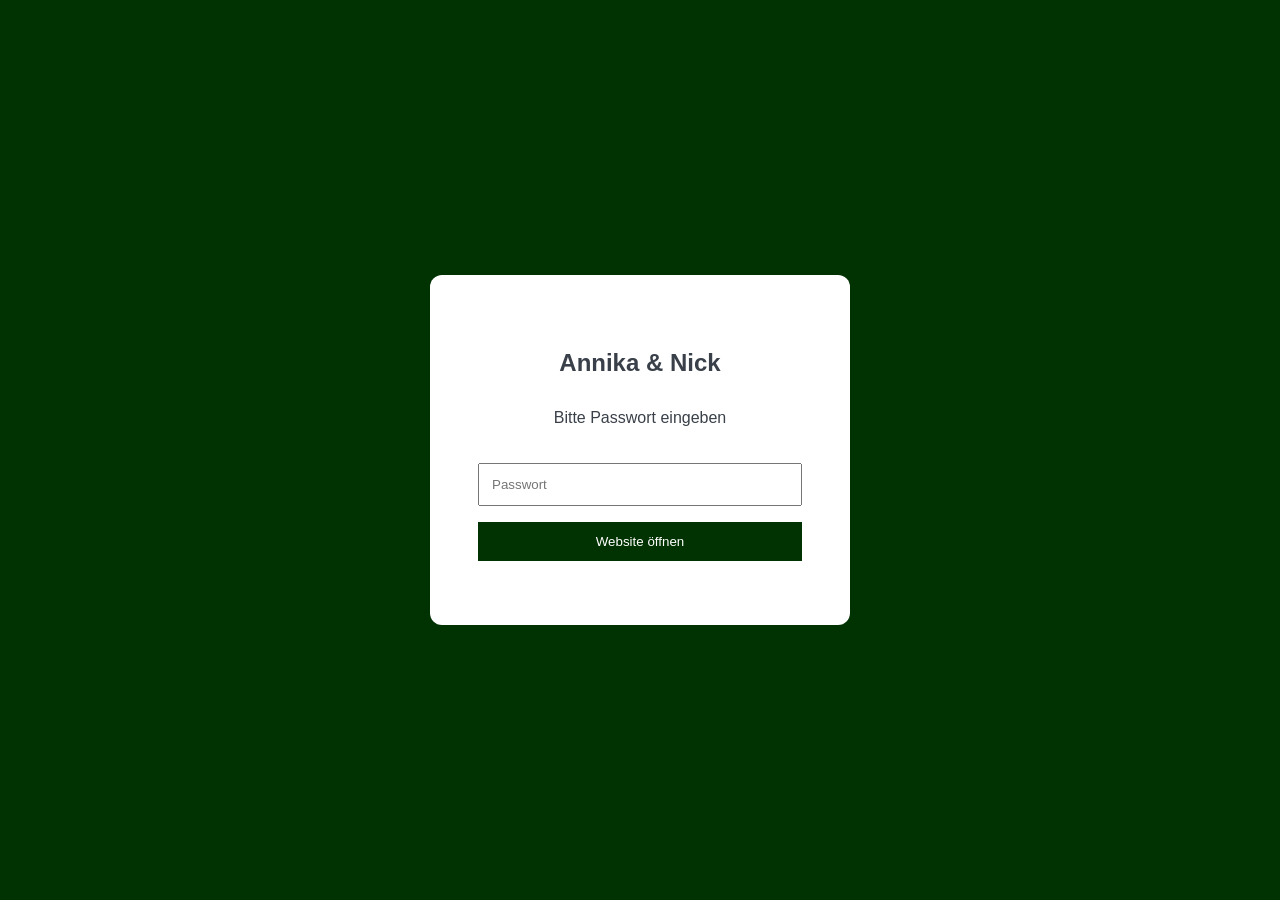
<file: anmeldung.html>
<!doctype html><html lang="de"><head><script src="auth.js"></script><title>Anmeldung – Annika &amp; Nick</title><meta charset="utf-8"><meta name="viewport" content="width=device-width,initial-scale=1"><link rel="stylesheet" href="https://fonts.googleapis.com/css2?family=Open+Sans&display=swap"><link rel="stylesheet" href="style.css"></head><body>
<nav><a href="index.html">Zurück zur Startseite</a></nav>
<section class="rsvp light"><form id="rsvp" class="rsvp-form"><h1 class="wide">Details hinzufügen</h1>
<label class="radio"><input type="radio" name="status" value="Zusage" checked> Zusage</label><label class="radio"><input type="radio" name="status" value="Absage"> Absage</label>
<label>Vorname *<input type="text" name="vorname" required></label><label>Nachname *<input type="text" name="nachname" required></label>
<label class="wide">E-Mail-Adresse *<input type="email" name="email" required></label>
<label class="wide">Vegan, Vegetarisch, Allergien/Unverträglichkeiten bitte angeben :)<input type="text" name="essen"></label>
<label>Bitte gebt die Anzahl der Begleitpersonen an.<input type="number" name="begleitung" min="0" value="0"></label>
<div class="wide"><button class="btn" type="submit">Jetzt anmelden</button><p id="msg" role="alert"></p></div>
<div class="badge wide">Annika &amp; Nick<br><small>29. Mai 2027, 15:30<br>Golf Lounge Resort</small></div></form><iframe id="forms" title="Anmeldung" hidden style="width:100%;max-width:42rem;height:90vh;border:0"></iframe></section><script src="config.js"></script><script src="main.js"></script></body></html>
</file>
<file: style.css>
@font-face{font-family:'Diphylleia';src:url(fonts/Diphylleia-Regular.ttf) format('truetype');font-display:swap}

:root{
  --green:#013201;
  --gold:#d6bb6e;
  --ink:#3a4049;
  --paper:#fafafa;
  --head:'Diphylleia',Georgia,serif;
  --body:'Diphylleia',Georgia,serif
}

*{box-sizing:border-box}
html{scroll-behavior:smooth}

body{
  margin:0;
  font-family:var(--body);
  color:var(--ink);
  background:var(--paper);
  line-height:1.7;
  text-align:center
}

nav{
  position:fixed;
  top:0;
  left:0;
  right:0;
  z-index:10;
  display:flex;
  gap:2rem;
  justify-content:center;
  padding:1rem;
  overflow-x:auto;
  white-space:nowrap;
  background:linear-gradient(#0008,#0000)
}

nav a{
  color:#fff;
  text-decoration:none;
  font:700 .9rem Helvetica,Arial,sans-serif;
  text-transform:uppercase
}

nav a:hover,
nav a:focus-visible{
  text-decoration:underline
}

section{
  min-height:70vh;
  padding:5rem 1.5rem;
  display:flex;
  flex-direction:column;
  align-items:center;
  justify-content:center;
  background:var(--green) center/cover
}

/* HERO */

.hero{
  position:relative;
  min-height:100vh;
  overflow:hidden;
  color:#fff
}

.hero-video{
  position:absolute;
  inset:0;
  width:100%;
  height:100%;
  object-fit:cover;
  z-index:1
}

.hero-overlay{
  position:absolute;
  inset:0;
  background:rgba(0,0,0,.35);
  z-index:2
}

.hero-content{
  position:relative;
  z-index:3;
  display:flex;
  flex-direction:column;
  align-items:center;
  justify-content:center;
  min-height:100vh;
  padding:2rem;
  text-align:center
}

.hero h1{
  font-size:clamp(2.6rem,8vw,5rem);
  margin:0;
  font-weight:400;
  text-shadow:0 2px 15px rgba(0,0,0,.5)
}

.hero p{
  font-size:1.1rem;
  text-shadow:0 2px 10px rgba(0,0,0,.5)
}

.hero .btn{
  text-shadow:none;
  backdrop-filter:blur(4px);
  background:rgba(255,255,255,.08);
  border-color:#fff
}

/* BUTTONS */

.btn{
  display:inline-block;
  margin-top:1rem;
  padding:.9rem 2.6rem;
  border:3px solid currentColor;
  border-radius:999px;
  color:inherit;
  text-decoration:none;
  font:inherit;
  font-size:1.2rem;
  background:none;
  cursor:pointer
}

.btn:hover,
.btn:focus-visible{
  background:#fff3
}

/* HELLE SEKTIONEN */

.light{
  background:var(--paper);
  color:var(--ink)
}

.light h2{
  font-size:clamp(2rem,5vw,3.2rem);
  font-weight:400;
  max-width:14em;
  margin:0 0 1rem;
  color:var(--green);
  text-transform:uppercase
}

.sub{
  letter-spacing:.3em;
  text-transform:uppercase;
  color:var(--green);
  font-weight:700
}

.light p,
.txt{
  max-width:36rem
}

/* GALERIE */

.gal{
  columns:4 250px;
  column-gap:1.5rem;
  width:100%;
  max-width:95rem;
  margin:2rem auto;
}

.gal a{
  display:block;
  margin-bottom:1.5rem;
  break-inside:avoid;

  background:#fff;
  padding:8px;

  box-shadow:
    0 8px 25px rgba(0,0,0,.15),
    0 2px 8px rgba(0,0,0,.08);

  transition:all .35s ease;
}

.gal a:nth-child(4n+1){
  transform:rotate(-2deg);
}

.gal a:nth-child(4n+2){
  transform:rotate(2deg);
}

.gal a:nth-child(4n+3){
  transform:rotate(-1deg);
}

.gal a:nth-child(4n+4){
  transform:rotate(3deg);
}

.gal a:hover{
  transform:scale(1.05) rotate(0deg);
  z-index:10;
  box-shadow:
    0 15px 40px rgba(0,0,0,.25),
    0 5px 15px rgba(0,0,0,.15);
}

.gal img{
  width:100%;
  height:auto;
  display:block;
}

/* HINTERGRUNDBILDER */

[data-bg]{
  background-image:var(--ov,none),var(--bg,none);
  background-position:center;
  background-size:cover
}

/* DUNKLE SEKTIONEN */

.dark{
  color:#fff
}

.dark h2{
  font-size:clamp(2rem,5vw,3.4rem);
  text-transform:uppercase;
  font-weight:400;
  margin:0 0 2rem
}

.cols{
  display:flex;
  flex-wrap:wrap;
  gap:3rem;
  justify-content:center
}

.cols>div{
  min-width:14rem
}

.cols h3{
  margin:0 0 1rem;
  font-weight:400
}

.glass{
  background:#0006;
  backdrop-filter:blur(8px);
  padding:2rem;
  max-width:40rem;
  color:#fff
}

.glass h3{
  letter-spacing:.25em;
  text-transform:uppercase;
  margin:1.5rem 0 .3rem
}

.glass h3:first-child{
  margin-top:0
}

.glass p{
  margin:0 0 1rem;
  font-size:.95rem
}

.glass a{
  color:#fff
}

/* TAGESABLAUF */

.plan{
  list-style:none;
  padding:0;
  max-width:26rem;
  text-align:left
}

.plan li{
  background:#fff5;
  backdrop-filter:blur(6px);
  color:#111;
  padding:1rem;
  margin-bottom:.6rem
}

.plan b{
  display:block;
  font-size:1.1rem
}

/* TRAUZEUGEN */

.zeugen{
  display:flex;
  gap:1.5rem;
  flex-wrap:wrap;
  justify-content:center
}

.card{
  width:290px;
  background:#fff9;
  backdrop-filter:blur(6px);
  text-align:left;
  color:#222
}

.card .ph{
  height:250px;
  background-color:#bbb
}

.card div+div{
  padding:1rem
}

.card small{
  color:#555
}

.card h3{
  margin:.2rem 0;
  font-weight:400
}

.card a{
  color:#222;
  margin-right:.8rem
}

/* ABSCHLUSS */

.gold{
  background-color:#dcc77f;
  color:#2a2f3a;
  min-height:50vh
}

.gold h2{
  font-size:clamp(2rem,5vw,3rem);
  font-weight:400;
  margin:.5rem 0
}

.tag{
  letter-spacing:.15em;
  padding:2rem 1rem;
  background:#fff;
  margin:0
}

/* RSVP */

.rsvp{
  min-height:100vh;
  padding-top:6rem
}

.rsvp h1{
  font-weight:400;
  font-size:clamp(2.2rem,6vw,3.6rem);
  margin:.5rem 0
}

.rsvp .small{
  font-size:.85rem;
  margin:.3rem
}

.map{
  width:100%;
  max-width:46rem;
  height:240px;
  border:0;
  margin-top:1.5rem
}

.rsvp-form{
  display:grid;
  grid-template-columns:1fr 1fr;
  gap:1rem 1.5rem;
  text-align:left;
  max-width:40rem;
  width:100%;
  font:1rem 'Open Sans',Arial,sans-serif;
  color:var(--ink)
}

.rsvp-form label{
  display:flex;
  flex-direction:column;
  gap:.4rem
}

.rsvp-form .wide{
  grid-column:1/-1
}

.rsvp-form input[type=text],
.rsvp-form input[type=email],
.rsvp-form input[type=number]{
  padding:.8rem;
  border:1px solid #555;
  font:inherit
}

.rsvp-form .radio{
  flex-direction:row;
  gap:.6rem;
  align-items:center
}

.rsvp-form .btn{
  color:#111;
  border-width:1px;
  width:100%;
  font:700 1rem var(--body)
}

.rsvp-form h1{
  color:var(--ink);
  margin:0
}

.badge{
  background:var(--gold);
  color:#fff;
  padding:1.5rem;
  text-align:left;
  margin:1rem 0 2rem
}

a:focus-visible,
button:focus-visible,
input:focus-visible{
  outline:3px solid var(--gold);
  outline-offset:2px
}

@media(max-width:600px){

  .rsvp-form{
    grid-template-columns:1fr
  }

  nav{
    justify-content:flex-start
  }

  .gal{
    columns:2;
    column-gap:.6rem;
  }

  .gal a{
    margin-bottom:.8rem;
  }
}

@media(prefers-reduced-motion:reduce){
  html{
    scroll-behavior:auto
  }
}
</file>
